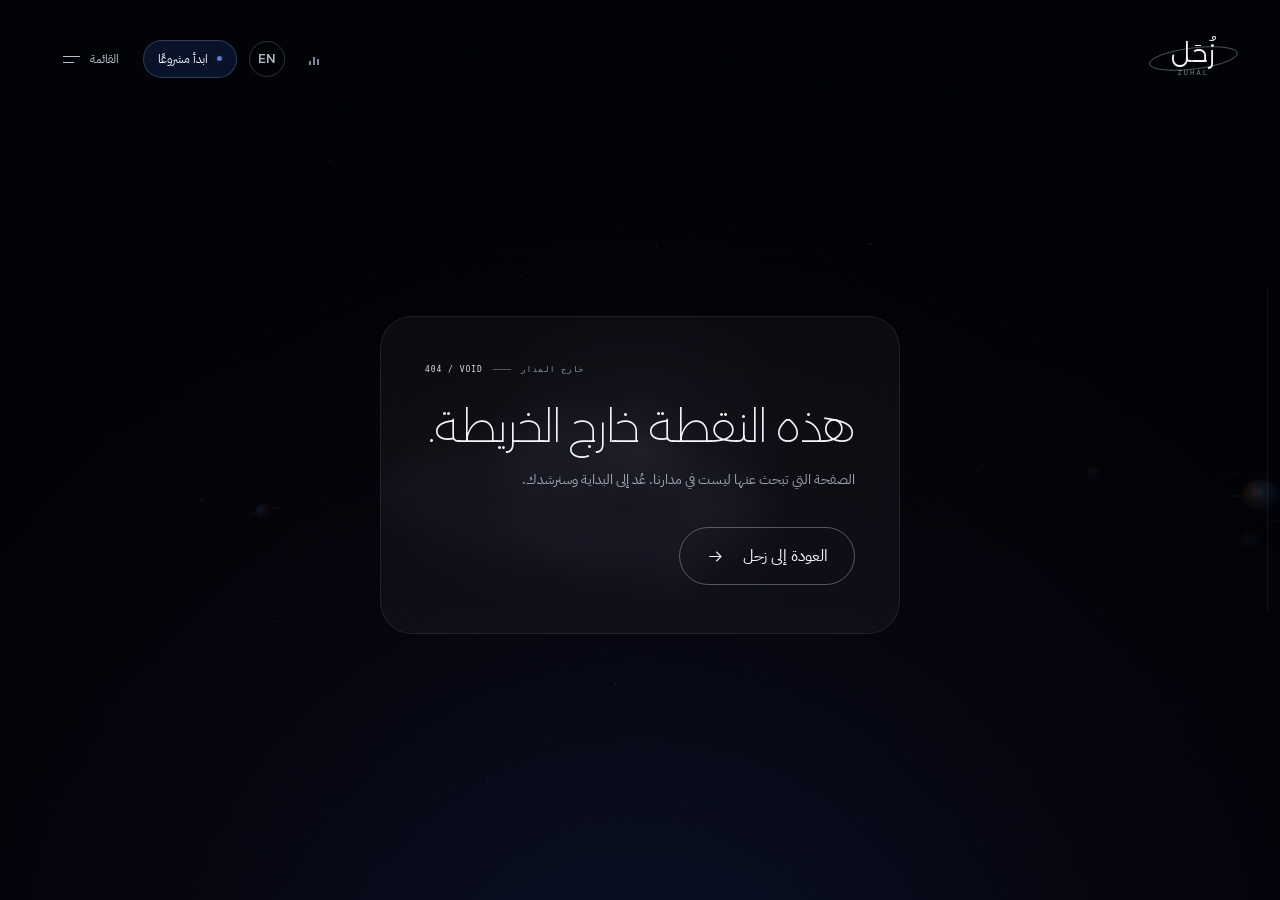
<file: index.html>
<!doctype html>
<html lang="ar" dir="rtl">
  <head>
    <meta charset="UTF-8" />
    <meta name="viewport" content="width=device-width, initial-scale=1.0, viewport-fit=cover" />
    <meta name="theme-color" content="#02040a" />
    <meta name="description" content="زحل تبني وتملك وتطوّر أصولًا رقمية قابلة للتشغيل والنمو والامتلاك." />
    <link rel="icon" type="image/svg+xml" href="/favicon.svg" />
    <title>زحل — من الفكرة إلى أصل رقمي</title>
    <script type="module" crossorigin src="/assets/index-DZsuz9nl.js"></script>
    <link rel="stylesheet" crossorigin href="/assets/index-CmNkWuAw.css">
  </head>
  <body>
    <div id="root"></div>
  </body>
</html>
</file>
<file: assets/index-CmNkWuAw.css>
@font-face{font-family:Alexandria;src:url(/fonts/alexandria-200.woff2) format("woff2");font-weight:200;font-style:normal;font-display:swap;unicode-range:U+0600-06FF,U+0750-077F,U+FB50-FDFF,U+FE70-FEFF}@font-face{font-family:Alexandria;src:url(/fonts/alexandria-300.woff2) format("woff2");font-weight:300;font-style:normal;font-display:swap;unicode-range:U+0600-06FF,U+0750-077F,U+FB50-FDFF,U+FE70-FEFF}@font-face{font-family:Alexandria;src:url(/fonts/alexandria-500.woff2) format("woff2");font-weight:500;font-style:normal;font-display:swap;unicode-range:U+0600-06FF,U+0750-077F,U+FB50-FDFF,U+FE70-FEFF}@font-face{font-family:Alexandria;src:url(/fonts/alexandria-latin-200.woff2) format("woff2");font-weight:200;font-style:normal;font-display:swap;unicode-range:U+0000-00FF}@font-face{font-family:Alexandria;src:url(/fonts/alexandria-latin-300.woff2) format("woff2");font-weight:300;font-style:normal;font-display:swap;unicode-range:U+0000-00FF}@font-face{font-family:Alexandria;src:url(/fonts/alexandria-latin-500.woff2) format("woff2");font-weight:500;font-style:normal;font-display:swap;unicode-range:U+0000-00FF}@font-face{font-family:IBM Plex Sans Arabic;src:url(/fonts/ibm-plex-arabic-300.ttf) format("truetype");font-weight:300;font-display:swap}@font-face{font-family:IBM Plex Sans Arabic;src:url(/fonts/ibm-plex-arabic-400.ttf) format("truetype");font-weight:400;font-display:swap}@font-face{font-family:IBM Plex Sans Arabic;src:url(/fonts/ibm-plex-arabic-500.ttf) format("truetype");font-weight:500;font-display:swap}:root{color-scheme:dark;--ink:#030407;--ink-soft:#080a0f;--silver:#d9dde3;--silver-bright:#f2f4f7;--silver-dim:#6f7887;--blue:#1b2f5e;--blue-bright:#5d7fc9;--line:rgba(217,221,227,.14);--line-soft:rgba(217,221,227,.06);--font-display:"Alexandria","IBM Plex Sans Arabic",Tahoma,sans-serif;--font-body:"IBM Plex Sans Arabic",Tahoma,Arial,sans-serif;--font-mono:ui-monospace,SFMono-Regular,monospace;--page-progress:0;font-family:var(--font-body);font-synthesis:none;text-rendering:optimizeLegibility}*{box-sizing:border-box}html{background:var(--ink);scroll-behavior:auto;scrollbar-color:#39415a #03050a}body{margin:0;min-width:320px;background:var(--ink);color:var(--silver-bright);overflow-x:hidden}body.menu-is-open{overflow:hidden}button,input,select,textarea{font:inherit}button,a{color:inherit}button{border:0;background:none;cursor:pointer}a{text-decoration:none}img{display:block;max-width:100%}::selection{background:var(--blue);color:#fff}::-webkit-scrollbar{width:8px}::-webkit-scrollbar-track{background:#03050a}::-webkit-scrollbar-thumb{background:#2c3550;border-radius:20px}h1,h2,h3{font-family:var(--font-display);font-weight:300;letter-spacing:-.02em}.site{position:relative;isolation:isolate;background:transparent;overflow:clip}main{position:relative;z-index:2;background:transparent}.section-shell{width:min(1440px,calc(100% - 10vw));margin-inline:auto}.site-stage{transition:opacity .28s ease}.site-stage--warp{opacity:0}.site-stage--arrive{animation:stage-arrive .5s ease both}@keyframes stage-arrive{0%{opacity:0}to{opacity:1}}.ambient-space{position:fixed;top:0;right:0;bottom:0;left:0;z-index:0;overflow:hidden;background:var(--ink);pointer-events:none}.space-scene{position:absolute;top:0;right:0;bottom:0;left:0;width:100%;height:100%}.ambient-space__vignette{position:absolute;top:0;right:0;bottom:0;left:0;background:radial-gradient(circle at var(--light-x,50%) var(--light-y,50%),transparent 0 8%,rgba(2,3,7,.14) 26%,rgba(2,3,7,.44) 64%,rgba(2,3,7,.78) 100%),linear-gradient(180deg,#0203070a,#02030747)}.ambient-space__noise{position:absolute;top:0;right:0;bottom:0;left:0;opacity:.055;background-image:url("data:image/svg+xml,%3Csvg viewBox='0 0 180 180' xmlns='http://www.w3.org/2000/svg'%3E%3Cfilter id='n'%3E%3CfeTurbulence type='fractalNoise' baseFrequency='.85' numOctaves='4' stitchTiles='stitch'/%3E%3C/filter%3E%3Crect width='100%25' height='100%25' filter='url(%23n)' opacity='.24'/%3E%3C/svg%3E");mix-blend-mode:soft-light}.light-probe{position:fixed;z-index:8;top:0;right:0;bottom:0;left:0;pointer-events:none;--light-x:50vw;--light-y:50vh;opacity:.8;background:radial-gradient(circle 220px at var(--light-x) var(--light-y),rgba(216,221,230,.085),rgba(84,114,183,.045) 28%,transparent 70%);mix-blend-mode:screen}.brand-mark{position:relative;display:inline-flex;flex-direction:column;align-items:center;line-height:1;padding:4px 10px}.brand-mark__orbit{position:absolute;top:-6px;right:-14px;bottom:-6px;left:-14px;width:calc(100% + 28px);height:calc(100% + 12px);fill:none;stroke:#d9dde380;stroke-width:1;transform:rotate(-7deg);pointer-events:none}.brand-mark b{font-family:var(--font-display);font-size:26px;font-weight:300;letter-spacing:.01em;color:var(--silver-bright)}.brand-mark[data-lang=en] b{letter-spacing:.22em;font-size:21px}.brand-mark small{margin-top:3px;font:7px var(--font-mono);letter-spacing:.34em;color:#79828e}.brand-mark[data-lang=ar] small{letter-spacing:.3em}.lang-toggle{width:36px;height:36px;border-radius:50%;border:1px solid rgba(217,221,227,.22);color:#aeb6c2;display:grid;place-items:center;font:12px var(--font-display);transition:background .25s ease,color .25s ease,border-color .25s ease}.lang-toggle:hover{background:var(--silver-bright);color:var(--ink);border-color:var(--silver-bright)}.site-header{position:fixed;z-index:80;inset:24px 3vw auto;min-height:58px;display:grid;grid-template-columns:1fr auto;align-items:center;transition:transform .5s cubic-bezier(.22,1,.36,1),opacity .4s ease}.site-header.is-tucked{transform:translateY(-130%);opacity:0}.site-header__brand{justify-self:start;padding:12px 16px;background:#03050a6b;border-radius:999px;backdrop-filter:blur(18px);-webkit-backdrop-filter:blur(18px)}.site-header__statement{display:none}.site-header__actions{justify-self:end;display:flex;align-items:center;gap:12px;padding:7px 9px 7px 13px;border-radius:999px;background:#03050a6b;backdrop-filter:blur(18px);-webkit-backdrop-filter:blur(18px)}.sound-button,.menu-toggle{color:#b8c1ce;padding:8px 12px;display:flex;align-items:center;gap:10px;font-size:12px}.sound-button span{display:none}.sound-button>i{display:flex;gap:2px;height:13px;align-items:flex-end;direction:ltr}.sound-button>i b{display:block;width:2px;height:4px;background:#7d8795;transition:height .25s ease,background .25s ease}.sound-button>i b:nth-child(2){height:8px}.sound-button>i b:nth-child(3){height:6px}.sound-button.is-live>i b{background:var(--blue-bright);animation:sound-bars .7s ease-in-out infinite alternate}.sound-button.is-live>i b:nth-child(2){animation-delay:-.25s}.sound-button.is-live>i b:nth-child(3){animation-delay:-.48s}@keyframes sound-bars{to{height:13px}}.start-link{height:38px;display:flex;align-items:center;gap:9px;padding:0 14px;background:#172d6161;border:1px solid rgba(120,141,184,.35);border-radius:50px;font-size:12px;transition:background .25s ease,color .25s ease,border-color .25s ease}.start-link:hover{background:var(--silver);color:var(--ink);border-color:var(--silver)}.start-link i{width:5px;height:5px;background:var(--blue-bright);border-radius:50%;box-shadow:0 0 10px var(--blue)}.menu-toggle>i{position:relative;width:17px;height:10px;display:block}.menu-toggle>i b{position:absolute;left:0;width:100%;height:1px;background:currentColor;transition:transform .3s ease,top .3s ease,width .3s ease}.menu-toggle>i b:first-child{top:2px}.menu-toggle>i b:last-child{top:8px;width:65%}.menu-toggle.is-open>i b:first-child{top:5px;transform:rotate(45deg)}.menu-toggle.is-open>i b:last-child{top:5px;width:100%;transform:rotate(-45deg)}.menu-veil{position:fixed;z-index:64;top:0;right:0;bottom:0;left:0;background:#03040780;backdrop-filter:blur(6px);-webkit-backdrop-filter:blur(6px);opacity:0;visibility:hidden;pointer-events:none;transition:opacity .45s ease,visibility 0s .5s}.menu-veil.is-open{opacity:1;visibility:visible;pointer-events:auto;transition-delay:0s}.menu-panel{position:fixed;z-index:66;top:96px;right:3vw;left:auto;width:min(760px,94vw);border-radius:28px;background:#05070bc7;border:1px solid rgba(217,221,227,.1);backdrop-filter:blur(28px) saturate(1.1);-webkit-backdrop-filter:blur(28px) saturate(1.1);box-shadow:0 40px 120px #00000080;display:grid;grid-template-columns:1.15fr .85fr;overflow:hidden;visibility:hidden;opacity:0;transform:translateY(-14px) scale(.985);transform-origin:top;transition:opacity .4s ease,transform .5s cubic-bezier(.22,1,.36,1),visibility 0s .5s}html[dir=ltr] .menu-panel{right:auto;left:3vw}.menu-panel.is-open{visibility:visible;opacity:1;transform:none;transition-delay:0s}.menu-panel__nav{display:grid;align-content:start;gap:2px;padding:22px}.menu-panel__nav a{display:grid;grid-template-columns:34px 1fr;align-items:baseline;gap:2px 14px;padding:15px 16px;border-radius:16px;color:#8b95a2;opacity:0;transform:translateY(14px);transition:background .25s ease,color .25s ease,opacity .45s ease calc(.06s + var(--i) * .05s),transform .5s cubic-bezier(.22,1,.36,1) calc(.06s + var(--i) * .05s)}.menu-panel.is-open .menu-panel__nav a{opacity:1;transform:none}.menu-panel__nav a small{font:9px var(--font-mono);color:#5f6875}.menu-panel__nav a span{font-family:var(--font-display);font-size:clamp(22px,1.9vw,30px);font-weight:300}.menu-panel__nav a em{grid-column:2;font-style:normal;font-size:11.5px;color:#68727f}.menu-panel__nav a:hover,.menu-panel__nav a.is-active{color:var(--silver-bright);background:#d9dde30d}.menu-panel__side{display:grid;gap:18px;align-content:start;padding:26px 22px;border-inline-start:1px solid rgba(217,221,227,.08);opacity:0;transition:opacity .5s ease .24s}.menu-panel.is-open .menu-panel__side{opacity:1}.menu-panel__orbits{display:grid;gap:2px}.menu-panel__orbits a{display:flex;align-items:center;gap:12px;padding:11px 12px;border-radius:12px;color:#96a0ad;font-size:15px;font-family:var(--font-display);font-weight:300;transition:background .25s ease,color .25s ease}.menu-panel__orbits a:hover{background:#d9dde30d;color:var(--silver-bright)}.menu-panel__orbits i{width:7px;height:7px;border-radius:50%;background:radial-gradient(circle at 35% 30%,#d3dbe8,#42527a 60%,#0a1020);box-shadow:0 0 10px #5d7fc973}.menu-panel__orbits em{margin-inline-start:auto;font:9px var(--font-mono);color:#6f7987}.menu-panel__access{display:grid;gap:10px;padding-top:16px;border-top:1px solid rgba(217,221,227,.08);font-size:13px}.menu-panel__access a{color:#96a0ad;transition:color .25s ease;width:max-content}.menu-panel__access a:hover{color:var(--silver-bright)}.menu-panel__access a:last-child{font:9px var(--font-mono);letter-spacing:.14em;color:#68727f;direction:ltr}.boot-hud{position:fixed;z-index:300;top:0;right:0;bottom:0;left:0;pointer-events:none;display:grid;place-items:end center;padding-bottom:7vh;transition:opacity .7s ease .1s,visibility 0s .9s}.boot-hud.is-exit{opacity:0;visibility:hidden}.boot-hud__brand{position:absolute;top:44%;left:50%;transform:translate(-50%,-50%);text-align:center}.boot-hud__brand span{display:block;font-family:var(--font-display);font-size:clamp(40px,6vw,76px);font-weight:200;letter-spacing:.06em;color:var(--silver-bright);animation:boot-word 1.4s ease both;text-shadow:0 0 60px rgba(93,127,201,.3)}.boot-hud__brand small{display:block;margin-top:12px;font:8px var(--font-mono);letter-spacing:.44em;color:#79828e}.boot-hud__meta{display:flex;align-items:center;gap:18px;font:9px var(--font-mono);letter-spacing:.22em;color:#87919e;direction:ltr}.boot-hud__meta b{font-size:13px;color:var(--silver)}.boot-hud__meta i{width:9vw;height:1px;background:linear-gradient(90deg,transparent,rgba(217,221,227,.4))}.boot-hud__meta i:last-child{background:linear-gradient(90deg,rgba(217,221,227,.4),transparent)}@keyframes boot-word{0%{opacity:0;filter:blur(14px);letter-spacing:.3em}to{opacity:1;filter:blur(0)}}.is-booting .site-header,.is-booting .global-progress{opacity:0;pointer-events:none}.site-header{transition:transform .5s cubic-bezier(.22,1,.36,1),opacity .6s ease}.free-orbit-hud{position:fixed;left:50%;bottom:4vh;transform:translate(-50%);z-index:90;display:flex;gap:10px;align-items:center;font:10px var(--font-mono);letter-spacing:.14em;color:#aab3c0;background:#0304078c;border:1px solid rgba(217,221,227,.16);border-radius:999px;padding:10px 18px;-webkit-backdrop-filter:blur(14px);backdrop-filter:blur(14px)}.free-orbit-hud i{width:6px;height:6px;border-radius:50%;background:var(--blue-bright);box-shadow:0 0 12px var(--blue-bright);animation:footer-pulse 1.6s ease-in-out infinite}.route-warp{position:fixed;z-index:250;top:0;right:0;bottom:0;left:0;pointer-events:none}.route-warp__line{display:none}.route-warp__veil{position:absolute;top:0;right:0;bottom:0;left:0;opacity:0}.route-warp--warp .route-warp__veil{animation:warp-veil .55s ease both}@keyframes warp-veil{0%{opacity:0}45%{opacity:1}to{opacity:0}}.cursor-system{position:fixed;z-index:401;left:0;top:0;pointer-events:none;opacity:0;will-change:transform;transition:opacity .2s}.cursor-system.is-visible{opacity:1}.cursor-system i{position:absolute;width:30px;height:30px;border:1px solid rgba(216,221,230,.42);border-radius:50%;left:-15px;top:-15px;transition:width .22s ease,height .22s ease,left .22s ease,top .22s ease,background .22s ease,border-color .22s ease}.cursor-system b{position:absolute;width:4px;height:4px;border-radius:50%;background:var(--silver);left:-2px;top:-2px;box-shadow:0 0 14px var(--blue-bright)}.cursor-system.is-link i{width:58px;height:58px;left:-29px;top:-29px;background:#5472b71a;border-color:var(--silver)}.global-progress{position:fixed;z-index:60;right:12px;top:32vh;height:36vh;display:flex;align-items:center;gap:10px;pointer-events:none;direction:ltr;opacity:.55}.global-progress>span{position:relative;width:1px;height:100%;background:var(--line)}.global-progress>span:after{content:"";position:absolute;top:0;right:0;bottom:0;left:0;background:linear-gradient(var(--blue-bright),var(--silver));transform-origin:top;transform:scaleY(var(--page-progress));box-shadow:0 0 9px var(--blue)}.global-progress b{display:none}.arrow{width:19px;height:19px;fill:none;stroke:currentColor;stroke-width:1.35;transition:transform .28s ease;direction:ltr}.arrow--back{transform:rotate(180deg)}a:hover .arrow,button:hover .arrow{transform:translate(-5px)}a:hover .arrow--back{transform:rotate(180deg) translate(-5px)}.eyebrow{display:flex;align-items:center;gap:10px;color:#8c949f;font:8px var(--font-mono);letter-spacing:.12em;text-transform:uppercase;direction:ltr}.eyebrow span{color:var(--silver)}.eyebrow i{width:18px;height:1px;background:#d8dde659}.eyebrow+*{margin-top:28px}[data-reveal]{opacity:0;transform:translateY(45px);transition:opacity 1.25s cubic-bezier(.22,1,.36,1),transform 1.25s cubic-bezier(.22,1,.36,1)}[data-reveal].is-inview{opacity:1;transform:none}[data-reveal] h1,[data-reveal] h2{clip-path:inset(-12% -6% 104% -6%);transform:translateY(44px) skewY(1.2deg);opacity:0;filter:blur(9px);transition:clip-path 1.15s cubic-bezier(.22,1,.36,1) .08s,transform 1.2s cubic-bezier(.22,1,.36,1) .08s,opacity .9s ease .08s,filter 1.05s ease .12s}[data-reveal].is-inview h1,[data-reveal].is-inview h2{clip-path:inset(-12% -6% -14% -6%);transform:none;opacity:1;filter:none}[data-reveal] p{opacity:0;transform:translateY(26px);transition:opacity 1s ease .34s,transform 1.1s cubic-bezier(.22,1,.36,1) .34s}[data-reveal].is-inview p{opacity:1;transform:none}.home-film{height:520vh;position:relative;background:transparent}.home-film__sticky{position:sticky;top:0;height:100svh;overflow:hidden;background:transparent;isolation:isolate}.home-film__title{position:absolute;right:7vw;top:20vh;width:min(920px,76vw);transform:translateY(calc(var(--scene-progress,0) * -22vh));opacity:clamp(0,calc(1 - var(--scene-progress,0) * 3.2),1)}.home-film__title h1{font-size:clamp(58px,7.6vw,140px);line-height:1.06;letter-spacing:-.03em;font-weight:200;margin:0}.home-film__title h1 span{display:block}.home-film__title h1 span:nth-child(2){padding-right:7vw}.home-film__title h1 em{font-style:normal;color:var(--silver);text-shadow:0 0 50px rgba(84,114,183,.2)}.home-film__title h1 span{clip-path:inset(-14% -5% 106% -5%);transform:translateY(54px);animation:hero-line 1.35s cubic-bezier(.22,1,.36,1) 2.85s forwards}.home-film__title h1 span:nth-child(2){animation-delay:3.05s}.home-film__title .eyebrow,.home-film .scroll-call,.home-film__scrub{opacity:0;animation:hero-soft .9s ease 3.7s forwards}@keyframes hero-line{to{clip-path:inset(-14% -5% -16% -5%);transform:none}}@keyframes hero-soft{to{opacity:1}}.home-film__chapter{position:absolute;left:7vw;bottom:12vh;width:min(410px,32vw);text-align:left;animation:chapter-in .75s cubic-bezier(.22,1,.36,1) both}.home-film__chapter>span{font:9px var(--font-mono);color:#aeb7c3;letter-spacing:.18em}.home-film__chapter h2{font-size:clamp(40px,4.6vw,80px);font-weight:300;letter-spacing:-.03em;margin:8px 0 5px}.home-film__chapter p{max-width:390px;color:#9aa2ad;font-size:15px;line-height:1.9;margin:0}@keyframes chapter-in{0%{opacity:0;transform:translateY(40px);filter:blur(9px)}to{opacity:1;transform:none;filter:blur(0)}}.home-film__scrub{position:absolute;left:7vw;bottom:7vh;display:flex;align-items:center;gap:25px;direction:ltr;font:9px var(--font-mono);color:#778398}.home-film__scrub>span{display:flex;gap:5px}.home-film__scrub i{width:28px;height:2px;background:#d8dde629;transition:background .4s ease,box-shadow .4s ease}.home-film__scrub i.is-active{background:var(--silver);box-shadow:0 0 12px var(--blue-bright)}.scroll-call{position:absolute;left:3vw;top:50%;display:flex;align-items:center;gap:12px;color:#8a929e;font-size:10px;writing-mode:vertical-rl}.scroll-call i{height:80px;width:1px;background:linear-gradient(transparent,var(--silver));animation:scroll-line 1.5s ease-in-out infinite}@keyframes scroll-line{0%,to{transform:scaleY(.2);transform-origin:top}50%{transform:scaleY(1);transform-origin:bottom}}.home-film__whisper{position:absolute;left:50%;top:27vh;transform:translate(-50%);text-align:center;width:min(760px,86vw);opacity:clamp(0,calc((var(--scene-progress,0) - .4) * 5 - (max(var(--scene-progress,0) - .6,0) * 9)),1);pointer-events:none}.home-film__whisper span{display:block;font-size:clamp(15px,1.25vw,21px);color:#98a2b0;letter-spacing:.02em}.home-film__whisper b{display:block;margin-top:12px;font-family:var(--font-display);font-weight:300;font-size:clamp(22px,2.1vw,36px);letter-spacing:-.02em;color:var(--silver-bright);text-shadow:0 0 34px rgba(84,114,183,.35)}.manifesto{height:260vh;position:relative;background:transparent}.manifesto__sticky{position:sticky;top:0;height:100svh;display:grid;grid-template-rows:auto 1fr auto;justify-items:center;padding:0 8vw 8vh;background:linear-gradient(180deg,#03040759,#030407db 30%,#030407db 70%,#03040766);overflow:hidden}.manifesto__wall{display:grid;align-content:center;gap:1.2vh;text-align:center}.manifesto__wall strong{font-family:var(--font-display);font-weight:200;font-size:clamp(44px,7.6vw,140px);line-height:1.12;letter-spacing:-.01em;color:#d9dde321;transition:color .9s ease,text-shadow .9s ease}.manifesto__wall strong.is-lit{color:var(--silver-bright);text-shadow:0 0 60px rgba(160,175,205,.25)}.manifesto__footnote{justify-self:center;color:#8a93a0;font-size:14px;letter-spacing:.02em;margin:0 0 4vh}.service-slates{height:420vh;position:relative;background:transparent}.service-slates--detailed{height:460vh}.service-slates__sticky{position:sticky;top:0;height:100svh;overflow:hidden;display:grid;grid-template-rows:auto 1fr auto;padding:0 8vw 6vh;background:linear-gradient(180deg,#030407b3,#03040780 45%,#030407d9)}.service-slates .slate{padding:12vh 0 2vh}.service-slates__rail{position:absolute;inset-inline-start:5vw;top:50%;transform:translateY(-50%);display:grid;gap:3vh;z-index:1}.service-slates__rail b{font-family:var(--font-display);font-weight:200;font-size:clamp(40px,5.5vw,92px);line-height:1;color:transparent;-webkit-text-stroke:1px rgba(217,221,227,.16);transition:color .6s ease,-webkit-text-stroke-color .6s ease,text-shadow .6s ease}.service-slates__rail b.is-active{color:var(--silver-bright);-webkit-text-stroke-color:transparent;text-shadow:0 0 44px rgba(160,175,205,.3)}.service-slates__stage{align-self:center;justify-self:center;text-align:center;width:min(860px,80vw);animation:stage-slate .7s cubic-bezier(.22,1,.36,1) both}@keyframes stage-slate{0%{opacity:0;transform:translateY(30px);filter:blur(8px)}to{opacity:1;transform:none;filter:none}}.service-slates__stage small{font:10px var(--font-mono);letter-spacing:.22em;color:#8a94a2}.service-slates__stage h2{font-size:clamp(46px,6.4vw,118px);font-weight:200;line-height:1.06;margin:22px 0 24px}.service-slates__stage p{color:#a2aab5;font-size:16px;line-height:2;max-width:620px;margin:0 auto 30px}.service-slates__phases{display:flex;justify-content:center;gap:26px;margin:0 0 28px;flex-wrap:wrap}.service-slates__phases span{color:#969eaa;font-size:12px}.service-slates__phases i{font-style:normal;color:var(--silver);font:8px var(--font-mono);margin-inline-end:8px}.service-slates__meter{display:flex;align-items:center;gap:22px;direction:ltr;font:10px var(--font-mono);color:#7f8a95}.service-slates__meter i{flex:1;height:1px;background:#d9dde324;transform-origin:left;display:block}.service-deposit{display:flex;align-items:center;justify-content:center;gap:10px;margin:0 0 24px;color:#9aa3b0;font-size:12px}.service-deposit i{width:6px;height:6px;border-radius:50%;background:var(--blue-bright);box-shadow:0 0 10px var(--blue)}.moon-field{height:380vh;position:relative;background:transparent}.moon-field__sticky{position:sticky;top:0;height:100svh;overflow:hidden;background:linear-gradient(180deg,#020307e6,#02030759 40%,#02030759 65%,#020307e6)}.moon-field__intro{position:absolute;right:7vw;top:16vh;width:min(560px,44vw);z-index:3}.moon-field__intro h2{font-size:clamp(50px,5.6vw,98px);font-weight:200;line-height:1.06;margin:28px 0}.moon-field__intro h2 em{font-style:normal;color:#929ba7}.moon-field__intro p{font-size:16px;line-height:1.9;color:#989faa;max-width:470px}.moon-field__overlay{position:absolute;top:0;right:0;bottom:0;left:0;z-index:2;opacity:0;transition:opacity .8s ease;pointer-events:none}.moon-field__overlay.is-live{opacity:1;pointer-events:auto}.moon-tag{position:absolute;transform:translate(-50%,-50%);display:flex;flex-direction:column;align-items:center;gap:6px;text-align:center;transition:opacity .45s ease;will-change:left,top}.moon-tag i{width:9px;height:9px;border:1px solid rgba(216,221,230,.75);border-radius:50%;position:relative;transition:background .3s ease,box-shadow .3s ease}.moon-tag i:before{content:"";position:absolute;top:-7px;right:-7px;bottom:-7px;left:-7px;border:1px solid rgba(216,221,230,.18);border-radius:50%;transition:inset .3s ease,border-color .3s ease}.moon-tag i:after{content:"";position:absolute;left:50%;top:100%;width:1px;height:22px;background:linear-gradient(rgba(216,221,230,.5),transparent)}.moon-tag span{margin-top:26px;font-family:var(--font-display);font-size:clamp(19px,1.6vw,26px);font-weight:300;color:var(--silver-bright)}.moon-tag small{font:9px var(--font-mono);letter-spacing:.16em;color:#8a94a2}.moon-tag:hover i{background:var(--silver);box-shadow:0 0 22px #5472b7cc}.moon-tag:hover i:before{top:-11px;right:-11px;bottom:-11px;left:-11px;border-color:#d8dde680}.moon-field__counter{position:absolute;left:7vw;bottom:7vh;font:9px var(--font-mono);letter-spacing:.16em;color:#7d8692;direction:ltr}.idea-field{height:115vh;min-height:720px;position:relative;z-index:3;overflow:hidden;background:linear-gradient(180deg,#020307f5,#090c14f0);border-radius:54px 54px 0 0}.idea-field canvas{position:absolute;top:0;right:0;bottom:0;left:0;width:100%;height:100%;cursor:crosshair}.idea-field__copy{position:absolute;z-index:2;right:7vw;top:14vh;width:min(660px,54vw);pointer-events:none}.idea-field__copy h2{font-size:clamp(50px,6.4vw,116px);font-weight:200;line-height:1.03;margin:30px 0}.idea-field__copy h2 em{font-style:normal;color:#959eaa}.idea-field__copy p{max-width:470px;color:#929aa5;line-height:1.9}.idea-field__hint{position:absolute;left:6vw;bottom:7vh;font-size:9px;color:#7d8692}.partner-signal{padding:17vh 0;background:#020307f0;overflow:hidden}.partner-signal__track{display:flex;direction:ltr;width:max-content;animation:partner-track 30s linear infinite;padding:24px 0;opacity:.76}.partner-signal__track span{font-family:var(--font-display);font-size:clamp(25px,3vw,50px);font-weight:200;white-space:nowrap;color:#858d98;display:flex;align-items:center}.partner-signal__track i{width:4px;height:4px;background:var(--silver);border-radius:50%;margin:0 34px;box-shadow:0 0 12px var(--blue-bright)}@keyframes partner-track{to{transform:translate(-50%)}}.partner-signal__copy{margin-top:13vh}.partner-signal__copy h2{font-size:clamp(48px,6.4vw,112px);font-weight:200;line-height:1.1;margin:35px 0 0;max-width:1200px}.page-hero{height:125svh;min-height:760px;position:relative;display:flex;align-items:center;padding:150px 8vw 10vh;overflow:hidden;background:linear-gradient(180deg,#020307c7,#02030740 55%,#020307eb);isolation:isolate}.page-hero__grid{display:none}.page-hero__content{width:min(1150px,83vw);position:relative;z-index:2}.page-hero__content h1{font-size:clamp(60px,8.4vw,152px);font-weight:200;line-height:1.04;margin:0}.page-hero__content h1 em{font-style:normal;display:block;color:#929ba7;padding-right:6vw}.page-hero__content>p{width:min(620px,54vw);color:#9aa2ad;line-height:2;font-size:16px;margin:60px 0 0}.page-hero__telemetry{position:absolute;left:4vw;bottom:8vh;display:flex;align-items:center;gap:13px;direction:ltr;font:8px var(--font-mono);color:#6f7b8c;letter-spacing:.14em}.page-hero__telemetry i{width:70px;height:1px;background:linear-gradient(90deg,var(--blue),transparent)}.page-hero__flare{position:absolute;left:-18vw;bottom:-30vw;width:62vw;aspect-ratio:1;border-radius:50%;background:radial-gradient(circle,rgba(49,111,255,.28),rgba(52,26,102,.13) 35%,transparent 68%);filter:blur(55px);opacity:.3;animation:flare-breathe 6s ease-in-out infinite alternate}@keyframes flare-breathe{to{transform:scale(1.15);opacity:.5}}.project-preview{padding:23vh 0 20vh;position:relative;background:#020307f0}.section-heading{display:grid;grid-template-columns:1fr auto;align-items:end;gap:40px;margin-bottom:10vh}.section-heading .eyebrow{grid-column:1/-1}.section-heading h2{max-width:1000px;font-size:clamp(50px,6.3vw,104px);font-weight:200;line-height:1.06;margin:0}.section-heading h2 em{font-style:normal;color:#8d99aa}.section-heading .text-link{align-self:end;margin-bottom:10px}.project-preview__grid,.project-gallery__grid{display:grid;grid-template-columns:repeat(2,minmax(0,1fr));gap:14vh 2.4vw;align-items:start}.project-card{display:block;color:inherit}.project-card article{--mx:0px;--my:0px}.project-card__media{position:relative;aspect-ratio:16/10;overflow:hidden;border-radius:28px;background:#070910}.project-card__media .live-scene{position:absolute;top:0;right:0;bottom:0;left:0;transform:translate3d(var(--mx),var(--my),0) scale(1.06);transition:filter .5s ease;will-change:transform;filter:brightness(.92)}.project-card:hover .project-card__media .live-scene{filter:brightness(1.1)}.project-card__media>i{position:absolute;right:20px;bottom:18px;width:42px;height:42px;border:1px solid rgba(210,222,237,.45);border-radius:50%;display:grid;place-items:center;font-style:normal;z-index:2;transition:background .3s ease,transform .3s ease,border-color .3s ease}.project-card:hover .project-card__media>i{background:var(--blue);border-color:var(--blue);transform:rotate(45deg)}.project-card__meta{display:flex;justify-content:space-between;direction:ltr;margin-top:14px;color:#717c8d;font:8px var(--font-mono);letter-spacing:.13em}.project-card__meta small{font:inherit}.project-card__title{display:grid;grid-template-columns:150px 1fr;gap:3vw;margin-top:24px}.project-card__title h3{font-size:clamp(38px,4vw,68px);line-height:1.05;font-weight:300;margin:0}.project-card__title p{color:#8f98a4;font-size:14px;line-height:1.8;margin:0;max-width:470px}.project-card--featured{grid-row:span 2}.project-card--featured .project-card__media{aspect-ratio:4/5}.project-card:nth-child(2n){margin-top:15vh}.project-gallery{background:#020307f0}.project-gallery__headline{margin-bottom:8vh}.project-gallery__headline span{font:9px var(--font-mono);letter-spacing:.18em;color:#8a94a2}.project-gallery__headline h2{font-size:clamp(56px,9vw,150px);font-weight:200;margin:12px 0 8px}.project-gallery__headline p{color:#98a1ad;margin:0}.client-work{background:#05070df5;padding:18vh 0;display:grid;gap:30px}.client-work h2{font-size:clamp(40px,5vw,86px);font-weight:200;line-height:1.1;margin:0 0 20px}.client-work h2 em{font-style:normal;color:#8d99aa}.client-work p{color:#98a1ad;max-width:560px}.client-work>span{font:10px var(--font-mono);letter-spacing:.2em;color:#7c8695;border:1px solid var(--line-soft);border-radius:999px;padding:12px 22px;width:max-content}.project-story{height:420vh;position:relative;background:var(--ink)}.project-story__sticky{position:sticky;top:0;height:100svh;overflow:hidden;background:var(--ink)}.project-story__back{position:absolute;top:110px;right:4vw;z-index:5;display:inline-flex;gap:12px;align-items:center;font-size:13px;color:#a7b1bf}.project-story__counter{position:absolute;top:112px;left:4vw;z-index:5;display:flex;gap:16px;font:10px var(--font-mono);color:#7d8692;direction:ltr}.project-story__timeline{position:absolute;bottom:6vh;left:8vw;right:8vw;display:flex;gap:26px;align-items:center;font:8px var(--font-mono);letter-spacing:.18em;color:#6f7987;direction:ltr;opacity:.7}.project-story__timeline i{flex:1;height:1px;background:#d8dde659;transform-origin:left;display:block}.about-film{height:480vh;background:transparent;position:relative}.about-film__sticky{position:sticky;top:0;height:100svh;overflow:hidden;background:transparent}.about-film__title{position:absolute;right:7vw;top:19vh}.about-film__title h1{font-size:clamp(60px,7.8vw,136px);font-weight:200;line-height:1.06;margin:0}.about-film__title h1 em{font-style:normal;color:#a3abb6}.about-film__chapter{position:absolute;left:7vw;bottom:13vh;width:min(430px,34vw);text-align:left;animation:chapter-in .75s cubic-bezier(.22,1,.36,1) both}.about-film__chapter>span{font:9px var(--font-mono);color:var(--silver);letter-spacing:.18em}.about-film__chapter h2{font-size:clamp(38px,4.4vw,76px);font-weight:300;margin:8px 0 6px}.about-film__chapter p{color:#9aa2ad;font-size:15px;line-height:1.9;margin:0}.about-film__scale{position:absolute;left:7vw;bottom:7vh;display:flex;align-items:center;gap:25px;direction:ltr;font:9px var(--font-mono);color:#778398}.about-film__scale>span{display:flex;gap:5px}.about-film__scale i{width:28px;height:2px;background:#d8dde629;transition:background .4s ease}.about-film__scale i.is-active{background:var(--silver);box-shadow:0 0 10px var(--blue-bright)}.about-manifest{padding:25vh 8vw;width:100%;background:#020307f0}.about-manifest h2{font-size:clamp(50px,6.4vw,116px);font-weight:200;line-height:1.08;margin:0}.about-manifest h2 em{font-style:normal;color:#9199a5}.about-manifest p{color:#9aa2ad;max-width:560px;font-size:17px;line-height:2;margin:48px 0 0}.about-worlds{height:340vh;position:relative;background:transparent}.about-worlds__sticky{position:sticky;top:0;height:100svh;overflow:hidden;background:#0304078c}.about-worlds__scene{position:absolute;top:0;right:0;bottom:0;left:0;animation:world-fade 1.2s ease both}.about-worlds__scene:after{content:"";position:absolute;top:0;right:0;bottom:0;left:0;background:linear-gradient(180deg,rgba(3,4,7,.62),transparent 30% 62%,rgba(3,4,7,.8))}@keyframes world-fade{0%{opacity:0}to{opacity:1}}.about-worlds__moment{position:absolute;right:8vw;bottom:16vh;width:min(640px,80vw);z-index:2;animation:moment-in .9s cubic-bezier(.22,1,.36,1) both}html[dir=ltr] .about-worlds__moment{right:auto;left:8vw}.about-worlds__moment small{font:9px var(--font-mono);letter-spacing:.24em;color:#8a94a2}.about-worlds__moment strong{display:block;font-family:var(--font-display);font-size:clamp(38px,4.6vw,84px);font-weight:200;letter-spacing:-.01em;margin:18px 0 14px;color:var(--silver-bright)}.about-worlds__moment span{font-size:15px;line-height:1.95;color:#a6afbc;max-width:460px;display:block}@keyframes moment-in{0%{opacity:0;transform:translateY(34px);filter:blur(8px)}to{opacity:1;transform:none;filter:none}}.about-worlds__meta{position:absolute;left:7vw;bottom:6vh;right:7vw;display:flex;align-items:center;gap:22px;direction:ltr;font:10px var(--font-mono);color:#7f8a95;z-index:2}.about-worlds__meta i{flex:1;height:1px;background:#d9dde324;transform-origin:left;display:block}.capability-panorama{width:100%;padding:0 7vw 23vh;display:grid;grid-template-columns:repeat(3,1fr);gap:2vw;background:#020307f0}.capability-panorama article{min-height:560px;border-radius:30px;background:linear-gradient(145deg,#d8dde60e,#172d6109);padding:34px;display:flex;flex-direction:column;transition:background .4s ease,transform .4s ease}.capability-panorama article:hover{background:linear-gradient(145deg,#d8dde617,#24143f21);transform:translateY(-8px)}.capability-panorama article>span{font:10px var(--font-mono);color:#919aa6}.capability-panorama article>small{margin-top:12vh;color:#8a94a2;font-size:11px}.capability-panorama h3{font-size:clamp(24px,2vw,34px);font-weight:300;margin:12px 0 16px}.capability-panorama p{color:#98a1ad;font-size:14px;line-height:1.9;margin:0 0 auto}.capability-panorama article>div{display:grid;gap:8px;margin-top:26px}.capability-panorama article>div i{font-style:normal;font-size:12px;color:#a3acb9;border-top:1px solid var(--line-soft);padding-top:8px}.principles{background:#05070df5;padding:20vh 0}.principles>div{display:grid;grid-template-columns:repeat(4,1fr);gap:2vw;margin-top:8vh}.principles article{border-radius:24px;background:#d8dde609;min-height:340px;padding:28px;display:flex;flex-direction:column}.principles article span{font:10px var(--font-mono);color:#8e97a4}.principles article h3{font-size:clamp(26px,2.2vw,38px);font-weight:300;margin:auto 0 10px}.principles article p{color:#98a1ad;margin:0}.contact-scene{position:relative;z-index:2;min-height:120vh;padding:20vh 7vw;display:grid;grid-template-columns:.8fr 1fr;gap:8vw;align-items:center;background:radial-gradient(circle at 18% 50%,rgba(36,20,63,.28),transparent 38%),linear-gradient(135deg,#05070d,#080b13);overflow:hidden}.contact-scene__beam{display:none}.contact-scene__intro,.contact-form,.contact-success{position:relative;z-index:2}.contact-scene__intro h2{font-size:clamp(50px,5.8vw,100px);font-weight:200;line-height:1.08;margin:32px 0}.contact-scene__intro h2 em{font-style:normal;color:#a1a9b4}.contact-scene__intro>p{color:#a4aebb;line-height:2;font-size:16px;max-width:510px}.contact-scene__intro>div{margin-top:14vh;display:flex;gap:28px;direction:ltr;font:9px var(--font-mono);color:#768295;letter-spacing:.12em}.contact-form{border-radius:30px;background:#d8dde60b;padding:42px;-webkit-backdrop-filter:blur(18px);backdrop-filter:blur(18px)}.contact-form__row{display:grid;grid-template-columns:1fr 1fr;gap:24px}.contact-form label{display:block;margin-bottom:28px}.contact-form label>span{display:block;color:#8591a2;font-size:10px;margin-bottom:10px}.contact-form input,.contact-form select,.contact-form textarea{width:100%;border:0;border-bottom:1px solid rgba(216,221,230,.16);background:transparent;color:var(--silver-bright);border-radius:0;padding:12px 0;outline:none;transition:border-color .25s ease,box-shadow .25s ease}.contact-form input:focus,.contact-form select:focus,.contact-form textarea:focus{border-color:var(--blue-bright);box-shadow:0 5px 12px -10px var(--blue)}.contact-form select{-webkit-appearance:none;-moz-appearance:none;appearance:none;background-image:linear-gradient(45deg,transparent 50%,#8290a3 50%),linear-gradient(135deg,#8290a3 50%,transparent 50%);background-position:13px calc(50% - 2px),8px calc(50% - 2px);background-size:5px 5px;background-repeat:no-repeat}.zselect{position:relative}.zselect__trigger{width:100%;display:flex;align-items:center;justify-content:space-between;gap:12px;border:0;border-bottom:1px solid rgba(216,221,230,.16);background:transparent;color:var(--silver-bright);padding:12px 0;cursor:pointer;text-align:start;font:inherit;transition:border-color .25s ease,box-shadow .25s ease}.zselect.is-open .zselect__trigger,.zselect__trigger:focus-visible{border-color:var(--blue-bright);box-shadow:0 5px 12px -10px var(--blue);outline:none}.zselect__ph{color:#7d8795}.zselect__trigger i{width:7px;height:7px;border-inline-end:1px solid #8290a3;border-bottom:1px solid #8290a3;transform:rotate(45deg);transition:transform .3s ease;flex:none;margin-bottom:3px}.zselect.is-open .zselect__trigger i{transform:rotate(225deg);margin-bottom:-3px}.zselect__list{position:absolute;z-index:40;inset-inline:0;top:calc(100% + 8px);margin:0;padding:8px;list-style:none;background:#06080de6;border:1px solid rgba(217,221,227,.12);border-radius:16px;backdrop-filter:blur(24px) saturate(1.1);-webkit-backdrop-filter:blur(24px) saturate(1.1);box-shadow:0 30px 80px #0000008c;opacity:0;visibility:hidden;transform:translateY(-8px);transform-origin:top;transition:opacity .25s ease,transform .35s cubic-bezier(.22,1,.36,1),visibility 0s .35s;max-height:264px;overflow-y:auto;overscroll-behavior:contain}.zselect.is-open .zselect__list{opacity:1;visibility:visible;transform:none;transition-delay:0s}.zselect__list button{width:100%;text-align:start;padding:11px 13px;border-radius:11px;color:#96a0ad;font-size:14.5px;font:inherit;display:flex;justify-content:space-between;align-items:center;gap:10px;cursor:pointer;background:transparent;border:0;transition:background .2s ease,color .2s ease}.zselect__list button:hover{background:#d9dde30f;color:var(--silver-bright)}.zselect__list button.is-sel{color:var(--silver-bright)}.zselect__list button.is-sel:after{content:"";width:5px;height:5px;border-radius:50%;background:var(--blue-bright);box-shadow:0 0 10px var(--blue-bright);flex:none}.zselect__real{position:absolute;opacity:0;width:1px;height:1px;pointer-events:none;inset-inline-start:20%;bottom:0;border:0;padding:0;background:transparent}.contact-form textarea{min-height:110px;resize:vertical}.contact-form__submit{display:flex;justify-content:space-between;align-items:center;gap:25px;margin-top:12px}.contact-form__submit small{font-size:9px;color:#6d798b;max-width:280px}.contact-form__submit button{min-width:170px;height:54px;padding:0 20px;border-radius:999px;background:var(--silver);color:#050810;display:flex;align-items:center;justify-content:center;gap:18px;transition:background .25s ease,color .25s ease}.contact-form__submit button:hover{background:var(--blue);color:#fff}.contact-form__submit button:disabled{opacity:.55}.form-error{color:#ff8090;font-size:12px}.contact-success{min-height:480px;border-radius:30px;background:#d8dde60d;display:grid;place-content:center;text-align:center;padding:40px}.contact-success i{width:70px;height:70px;border-radius:50%;border:1px solid var(--blue-bright);display:grid;place-items:center;margin:auto;color:var(--blue-bright);font-style:normal;font-size:25px;box-shadow:0 0 30px #316fff2e}.contact-success h3{font-size:38px;font-weight:300;margin:30px 0 10px}.contact-success p{color:#96a1b0}.contact-success button{color:var(--silver);border-bottom:1px solid var(--silver-dim);margin:auto}.closing-film{min-height:115vh;position:relative;z-index:2;display:flex;flex-direction:column;justify-content:center;align-items:center;text-align:center;overflow:hidden;padding:15vh 5vw;background:linear-gradient(180deg,rgba(2,3,7,.95),rgba(2,3,7,.35) 55%,transparent)}.closing-film h2{font-size:clamp(58px,9vw,168px);line-height:1.08;font-weight:200;margin:45px 0;text-shadow:0 0 60px rgba(84,114,183,.25)}.closing-film__link{display:inline-flex;align-items:center;gap:18px;border:1px solid rgba(216,221,230,.35);border-radius:999px;padding:16px 26px;transition:background .25s ease,color .25s ease,border-color .25s ease}.closing-film__link:hover{background:var(--silver-bright);color:#061027;border-color:var(--silver-bright)}.next-gate{height:190vh;background:transparent;position:relative}.next-gate__sticky{position:sticky;top:0;height:100svh;display:flex;flex-direction:column;justify-content:flex-end;align-items:center;padding-bottom:12vh;overflow:hidden}.next-gate__horizon{position:absolute;left:-10%;right:-10%;bottom:0;height:32vh;pointer-events:none;background:radial-gradient(58% 100% at 50% 100%,rgba(84,114,183,calc(.12 + var(--gate-progress,0) * .3)),rgba(36,20,63,.12) 45%,transparent 75%)}.next-gate__horizon:before{content:"";position:absolute;left:12%;right:12%;bottom:calc(6vh + var(--gate-progress,0) * 4vh);height:1px;background:linear-gradient(90deg,transparent,rgba(216,221,230,calc(.25 + var(--gate-progress,0) * .55)),transparent);box-shadow:0 0 calc(12px + var(--gate-progress,0) * 26px) #8caaeb8c}.next-gate__meta{position:absolute;top:12vh;display:flex;gap:20px;font:10px var(--font-mono);letter-spacing:.18em;color:#7d8794;direction:ltr}.next-gate__meta b{color:var(--silver)}.next-gate__link{position:relative;z-index:3;display:grid;justify-items:center;gap:14px;text-align:center}.next-gate__link small{font-size:11px;color:#8a94a1;letter-spacing:.06em}.next-gate__link strong{font-family:var(--font-display);font-size:clamp(52px,7vw,116px);font-weight:200;color:#79828e;transition:color .5s ease,text-shadow .5s ease}.next-gate.is-ready .next-gate__link strong{color:var(--silver-bright);text-shadow:0 0 44px rgba(84,114,183,.4)}.next-gate__link .arrow{color:var(--silver)}.site-footer{position:relative;z-index:2;overflow:hidden;background:linear-gradient(180deg,#04060cf5,#020307fc);padding:14vh 7vw 4vh;display:grid;grid-template-columns:1.3fr .6fr .6fr .8fr;gap:4vw;border-top:1px solid var(--line-soft)}.site-footer__horizon{position:absolute;left:-10%;right:-10%;top:-1px;height:1px;background:linear-gradient(90deg,transparent,rgba(216,221,230,.5),transparent);box-shadow:0 0 30px #7896dc59}.site-footer__brand p{font-family:var(--font-display);font-weight:200;font-size:clamp(24px,2.3vw,40px);line-height:1.5;color:var(--silver);margin:28px 0 0}.site-footer__cta{display:inline-flex;align-items:center;gap:14px;margin-top:40px;font-size:13px;color:var(--silver-bright);border:1px solid rgba(216,221,230,.28);border-radius:999px;padding:13px 22px;transition:background .25s ease,color .25s ease,border-color .25s ease}.site-footer__cta:hover{background:var(--silver-bright);color:var(--ink);border-color:var(--silver-bright)}.site-footer__nav,.site-footer__contact{display:grid;gap:14px;align-content:start;padding-top:14px}.site-footer__nav small,.site-footer__contact small{color:#6d7683;font:9px var(--font-mono);letter-spacing:.2em}.site-footer__nav a{color:#9aa3b0;font-size:15px;width:max-content;transition:color .25s ease}.site-footer__nav a:hover{color:var(--silver-bright)}.site-footer__contact a{color:#b9c2cf;font-size:14px;direction:ltr;text-align:end}.site-footer__contact span{color:#79828f;font-size:13px}.site-footer__bottom{grid-column:1/-1;display:flex;justify-content:space-between;align-items:center;gap:20px;border-top:1px solid var(--line-soft);padding-top:22px;margin-top:8vh;font:9px var(--font-mono);letter-spacing:.14em;color:#69727f;direction:ltr}.site-footer__pulse{display:flex;align-items:center;gap:9px}.site-footer__pulse i{width:5px;height:5px;border-radius:50%;background:var(--blue-bright);box-shadow:0 0 10px var(--blue-bright);animation:footer-pulse 2.4s ease-in-out infinite}@keyframes footer-pulse{0%,to{opacity:.5}50%{opacity:1}}.service-proof{padding:24vh 0;background:#020307f2}.service-proof>h2{font-size:clamp(46px,5.8vw,102px);font-weight:200;line-height:1.08;margin:38px 0 12vh}.service-proof>h2 em{font-style:normal;color:#8d99aa}.service-proof>div{display:grid;grid-template-columns:1fr 1fr;gap:3vw}.service-proof article{padding:26px 0;min-height:190px}.service-proof article span{font:9px var(--font-mono);color:#919aa6}.service-proof article h3{font-size:clamp(25px,2.6vw,44px);font-weight:300;margin:38px 0 0}.service-proof article i{display:none}.live-scene{width:100%;height:100%;object-fit:cover;display:block}.account-page{min-height:100svh;display:grid}.account-scene{position:relative;min-height:100svh;display:grid;place-items:center;padding:140px 6vw 10vh;background:radial-gradient(circle at 50% 118%,rgba(23,45,97,.4),rgba(36,20,63,.14) 42%,transparent 70%),linear-gradient(180deg,#020307e0,#0203078c)}.account-scene__panel{width:min(520px,94vw);padding:48px 44px;border-radius:32px;background:#d8dde60b;backdrop-filter:blur(20px);-webkit-backdrop-filter:blur(20px);border:1px solid rgba(216,221,230,.09);animation:account-in .8s cubic-bezier(.22,1,.36,1) both}@keyframes account-in{0%{opacity:0;transform:translateY(34px);filter:blur(10px)}to{opacity:1;transform:none;filter:none}}.account-scene__panel h1{font-size:clamp(34px,3.4vw,52px);font-weight:200;margin:26px 0 14px}.account-scene__panel>p{color:#9aa3b0;font-size:14px;line-height:1.9;margin:0 0 34px}.account-form{display:grid;gap:24px}.account-form label{display:grid;gap:10px}.account-form label span{font-size:10px;color:#8591a2}.account-form input{border:0;border-bottom:1px solid rgba(216,221,230,.16);background:transparent;color:var(--silver-bright);border-radius:0;padding:12px 0;outline:none;transition:border-color .25s ease,box-shadow .25s ease}.account-form input:focus{border-color:var(--blue-bright);box-shadow:0 5px 12px -10px var(--blue)}.account-form button{margin-top:10px;height:54px;border-radius:999px;background:var(--silver);color:#050810;display:flex;align-items:center;justify-content:center;gap:16px;transition:background .25s ease,color .25s ease}.account-form button:hover{background:var(--blue);color:#fff}.account-form__soon{display:flex;gap:12px;align-items:flex-start;font-size:12px;line-height:1.8;color:#a8b1be;background:#5472b714;border:1px solid rgba(84,114,183,.22);border-radius:16px;padding:14px 16px}.account-form__soon i{margin-top:6px;width:6px;height:6px;flex:none;border-radius:50%;background:var(--blue-bright);box-shadow:0 0 10px var(--blue-bright)}.account-scene__alt{display:grid;gap:10px;margin-top:30px;font-size:12px;color:#828c99}.account-scene__alt a{color:var(--silver);border-bottom:1px solid rgba(216,221,230,.3);padding-bottom:2px}.account-scene__meta{position:absolute;bottom:5vh;left:7vw;right:7vw;display:flex;align-items:center;gap:18px;font:8px var(--font-mono);letter-spacing:.22em;color:#5f6875;direction:ltr}.account-scene__meta i{flex:1;height:1px;background:var(--line-soft)}.qa-mode [data-reveal],.qa-mode .home-film__chapter,.qa-mode .about-film__chapter{transition:none!important;animation-duration:.01s!important}.qa-mode [data-reveal]{opacity:1!important;transform:none!important}.qa-mode [data-reveal] h1,.qa-mode [data-reveal] h2,.qa-mode [data-reveal] p{transition:none!important;clip-path:none!important;opacity:1!important;transform:none!important;filter:none!important}.qa-mode .about-worlds__scene,.qa-mode .about-worlds__moment{animation:none!important}.qa-mode .home-film__title h1 span,.qa-mode .home-film__title .eyebrow,.qa-mode .home-film .scroll-call,.qa-mode .home-film__scrub{animation:none!important;clip-path:none!important;transform:none!important;opacity:1!important}.qa-mode .moon-field__overlay{transition:none!important}@media (max-width:900px){.section-shell{width:calc(100% - 40px)}.site-header{inset:15px 16px auto}.site-header__brand{padding:11px 13px}.brand-mark b{font-size:20px}.site-header__actions{gap:2px}.start-link,.menu-toggle span{display:none}.home-film{height:450vh}.home-film__title{right:22px;left:22px;top:16vh;width:auto}.home-film__title h1{font-size:12.5vw}.home-film__title h1 span:nth-child(2){padding-right:4vw}.home-film__chapter{right:22px;left:22px;bottom:14vh;width:auto}.home-film__chapter h2{font-size:11.5vw}.home-film__chapter p{font-size:13px;max-width:310px}.home-film__scrub{left:22px;bottom:7vh}.scroll-call{display:none}.home-film__whisper{top:22vh}.home-film__whisper b{font-size:6.4vw}.home-film__whisper span{font-size:3.6vw}.manifesto{min-height:105vh;padding:18vh 22px}.moon-field{height:330vh}.moon-field__intro{right:22px;left:22px;top:13vh;width:auto}.moon-field__intro h2{font-size:11.5vw}.moon-field__intro p{font-size:13px;max-width:330px}.moon-tag span{font-size:17px;margin-top:20px}.moon-tag small{display:none}.moon-field__counter{left:22px;bottom:4vh}.idea-field{height:105svh;min-height:640px;border-radius:30px 30px 0 0}.idea-field__copy{right:22px;left:22px;top:12vh;width:auto}.idea-field__copy h2{font-size:12.5vw}.idea-field__copy p{font-size:13px;max-width:300px}.idea-field__hint{left:22px}.page-hero{min-height:680px;padding:120px 22px 8vh}.page-hero__content{width:100%}.page-hero__content h1{font-size:14.5vw}.page-hero__content>p{width:auto;font-size:14px;margin-top:40px}.project-preview__grid,.project-gallery__grid{grid-template-columns:1fr;gap:8vh}.project-card:nth-child(2n){margin-top:0}.project-gallery__headline h2{font-size:18vw}.project-card__media{border-radius:20px}.project-card__title{grid-template-columns:1fr}.project-card__title h3{font-size:12.5vw}.about-film{height:430vh}.about-film__title{right:22px;left:22px;top:16vh}.about-film__title h1{font-size:14vw}.about-film__chapter{right:22px;left:22px;bottom:15vh}.about-film__chapter h2{font-size:11.5vw}.about-film__chapter p{font-size:13px}.about-film__scale{left:22px}.about-manifest{padding:18vh 22px}.about-manifest h2{font-size:12.5vw}.about-manifest p{font-size:15px;margin-top:45px}.about-worlds{height:300vh}.about-worlds__moment{right:22px;left:22px;bottom:15vh;width:auto}.about-worlds__moment strong{font-size:9vw}.about-worlds__meta{left:22px;right:22px}.capability-panorama{grid-template-columns:1fr;padding:0 22px 18vh}.capability-panorama article{min-height:460px;border-radius:22px}.principles>div{grid-template-columns:1fr 1fr}.principles article{min-height:280px}.contact-scene{display:block;padding:16vh 22px}.contact-scene__intro h2{font-size:12.5vw}.contact-scene__intro>div{margin:8vh 0}.contact-form{padding:25px;border-radius:22px}.contact-form__row{grid-template-columns:1fr}.contact-form__submit{display:block}.contact-form__submit button{margin-top:25px;width:100%}.service-proof>div{grid-template-columns:1fr}.service-proof article{min-height:145px}.closing-film h2{font-size:16vw}.site-footer{grid-template-columns:1fr 1fr;gap:6vh 6vw;padding-inline:22px}.site-footer__brand{grid-column:1/-1}.site-footer__bottom{flex-wrap:wrap}.account-scene__panel{padding:34px 24px}.next-gate__link strong{font-size:15vw}.light-probe{background:radial-gradient(circle 140px at var(--light-x) var(--light-y),rgba(216,221,230,.12),rgba(84,114,183,.05) 32%,transparent 72%)}}@media (prefers-reduced-motion:reduce){.light-probe{display:none}[data-reveal],[data-reveal] h1,[data-reveal] h2,[data-reveal] p{transition:none;clip-path:none;transform:none;opacity:1;filter:none}.home-film__title h1 span{animation:none;clip-path:none;transform:none}.home-film__title .eyebrow,.home-film .scroll-call,.home-film__scrub{animation:none;opacity:1}.partner-signal__track{animation:none}.site-stage,.site-stage--warp{transition:none;transform:none;opacity:1;filter:none}}html[dir=ltr] .home-film__title{right:auto;left:7vw}html[dir=ltr] .home-film__title h1 span:nth-child(2){padding-right:0;padding-left:7vw}html[dir=ltr] .home-film__chapter,html[dir=ltr] .about-film__chapter{left:auto;right:7vw;text-align:right}html[dir=ltr] .moon-field__intro,html[dir=ltr] .idea-field__copy,html[dir=ltr] .about-film__title{right:auto;left:7vw}html[dir=ltr] .page-hero__content h1 em{padding-right:0;padding-left:6vw}@media (max-width:900px){html[dir=ltr] .home-film__title,html[dir=ltr] .home-film__chapter,html[dir=ltr] .about-film__chapter{left:22px;right:22px}}@media (max-width:900px){.menu-panel,html[dir=ltr] .menu-panel{top:72px;right:12px;left:12px;width:auto;grid-template-columns:1fr;max-height:calc(100dvh - 90px);overflow-y:auto;-webkit-overflow-scrolling:touch;border-radius:22px;overscroll-behavior:contain}.menu-panel__nav{padding:12px;gap:0}.menu-panel__nav a{padding:11px 12px;grid-template-columns:26px 1fr;border-radius:13px}.menu-panel__nav a span{font-size:20px}.menu-panel__nav a em{font-size:11px;color:#5f6875}.menu-panel__nav a small{font-size:8px}.menu-panel__side{border-inline-start:0;border-top:1px solid rgba(217,221,227,.08);padding:14px 14px calc(18px + env(safe-area-inset-bottom));gap:12px}.menu-panel__orbits a{padding:9px 10px;font-size:14px}}@keyframes prologue-node{0%{opacity:0;transform:translate(-18px)}to{opacity:1;transform:none}}.contact-scene{background:transparent!important}.contact-scene__signal{position:absolute;left:50%;bottom:0;width:1px;height:0;background:linear-gradient(transparent,var(--silver-bright));box-shadow:0 0 22px #96b4f0cc;z-index:4;pointer-events:none}.contact-scene.is-signal .contact-scene__signal{animation:signal-launch 1.6s cubic-bezier(.55,0,.2,1) both}@keyframes signal-launch{0%{height:0;bottom:10%;opacity:0}25%{opacity:1}to{height:130%;bottom:110%;opacity:0}}html[data-warp=ruya] .route-warp__veil{background:linear-gradient(115deg,transparent 30%,rgba(150,175,225,.2) 48%,rgba(217,221,227,.28) 50%,rgba(150,175,225,.2) 52%,transparent 70%)}html[data-warp=wasla] .route-warp__veil{background:radial-gradient(circle at 50% 50%,rgba(217,221,227,.3),rgba(93,127,201,.14) 30%,transparent 65%)}html[data-warp=ratm] .route-warp__veil{background:repeating-radial-gradient(circle at 50% 50%,rgba(217,221,227,.16) 0 2px,transparent 2px 90px)}html[data-warp=lami] .route-warp__veil{background:radial-gradient(circle at 50% 78%,rgba(214,192,158,.3),rgba(214,192,158,.08) 40%,transparent 70%)}.slate{display:grid;justify-items:center;gap:14px;padding:16vh 0 8vh;text-align:center}.slate b{font-family:var(--font-display);font-weight:200;font-size:clamp(90px,14vw,240px);line-height:.8;color:transparent;-webkit-text-stroke:1px rgba(217,221,227,.22)}.slate__line{display:flex;align-items:center;gap:20px;font:10px var(--font-mono);letter-spacing:.34em;color:#8c95a2}.slate__line i{width:14vw;height:1px;background:linear-gradient(90deg,transparent,rgba(217,221,227,.3));display:block}.slate__line i:last-child{background:linear-gradient(90deg,rgba(217,221,227,.3),transparent)}.home-film__watermark{position:absolute;top:8vh;inset-inline-start:4vw;font-family:var(--font-display);font-weight:200;font-size:clamp(160px,30vh,340px);line-height:1;color:transparent;-webkit-text-stroke:1px rgba(217,221,227,.1);pointer-events:none;transform:translateY(calc(var(--scene-progress,0) * -12vh))}.home-film__title{top:auto;bottom:16vh;right:7vw}html[dir=ltr] .home-film__title{bottom:16vh}.home-film__title h1{font-size:clamp(50px,6.2vw,116px)}.home-film__chapter{bottom:auto;top:18vh}.about-film__title{top:auto;bottom:18vh}.about-film__chapter{bottom:auto;top:16vh}@media (max-width:900px){.service-slates__rail{display:none}.service-slates__stage h2{font-size:11vw}.manifesto__wall strong{font-size:9.6vw}.home-film__watermark{font-size:34vw;top:12vh}.home-film__title{bottom:20vh}.home-film__chapter{top:14vh}}.projects-opener{position:relative;min-height:112svh;display:grid;grid-template-rows:auto 1fr auto;padding:110px 8vw 10vh;overflow:hidden;background:linear-gradient(180deg,#030407bf,#03040759 55%,#030407e0)}.projects-opener__watermark{position:absolute;top:6vh;inset-inline-end:4vw;font-family:var(--font-display);font-weight:200;font-size:clamp(150px,28vh,320px);line-height:1;color:transparent;-webkit-text-stroke:1px rgba(217,221,227,.09);pointer-events:none}.projects-opener__title{align-self:end;width:min(940px,88vw)}.projects-opener__title h1{font-size:clamp(52px,7vw,128px);font-weight:200;line-height:1.05;margin:0 0 26px}.projects-opener__title h1 em{font-style:normal;color:#8f97a3}.projects-opener__title p{color:#9aa2ad;font-size:16px;line-height:2;max-width:560px;margin:0}.projects-opener .scroll-call{position:absolute}@keyframes wm-in{0%{opacity:0;transform:translateY(40px)}to{opacity:1;transform:none}}@keyframes card-in{0%{opacity:0;transform:translateY(34px);filter:blur(8px)}to{opacity:1;transform:none;filter:none}}.dossier__film{height:480vh;position:relative;background:transparent}.dossier__sticky{position:sticky;top:0;height:100svh;overflow:hidden;background:linear-gradient(180deg,#0304078c,#03040729 34%,#03040729 62%,#030407b3)}.dossier__back{position:absolute;top:110px;inset-inline-start:4vw;z-index:5;display:inline-flex;gap:12px;align-items:center;font-size:13px;color:#a7b1bf}.dossier__tag{position:absolute;top:112px;left:4vw;right:auto;z-index:5;font:10px var(--font-mono);letter-spacing:.22em;color:#7d8692;direction:ltr}html[dir=ltr] .dossier__tag{right:4vw;left:auto}.dossier__stage{position:absolute;top:0;right:0;bottom:0;left:0;z-index:3;display:grid;place-content:center;text-align:center;padding:0 8vw;animation:card-in .8s cubic-bezier(.22,1,.36,1) both}.dossier__stage--arrival small{font:10px var(--font-mono);letter-spacing:.24em;color:#8a94a2}.dossier__stage--arrival h1{font-size:clamp(84px,13vw,220px);font-weight:200;line-height:1.08;margin:14px 0 30px}.dossier__stage--arrival p{font-family:var(--font-display);font-weight:300;font-size:clamp(18px,2vw,32px);color:#c3cad4;max-width:640px;margin:0 auto}.dossier__stage--gap b,.dossier__stage--orbit b{position:absolute;top:50%;left:50%;transform:translate(-50%,-50%);font-family:var(--font-display);font-weight:200;font-size:clamp(120px,24vw,380px);color:transparent;-webkit-text-stroke:1px rgba(217,221,227,.07);pointer-events:none;z-index:-1}.dossier__stage--gap h2{font-size:clamp(24px,2.6vw,44px);font-weight:300;line-height:1.7;max-width:760px;color:#8d97a5}.dossier__stage--orbit h2{font-size:clamp(24px,2.6vw,44px);font-weight:300;line-height:1.7;max-width:760px;color:var(--silver-bright);text-shadow:0 0 46px rgba(160,180,220,.22)}.dossier__stage--status{display:grid;grid-template-columns:auto minmax(0,560px);gap:5vw;align-items:center;text-align:start;justify-content:center}.dossier__ring{width:min(28vw,270px);aspect-ratio:1;border-radius:50%;background:conic-gradient(var(--blue-bright) var(--value,90deg),rgba(217,221,227,.1) 0);display:grid;place-items:center;position:relative}.dossier__ring:before{content:"";position:absolute;top:6px;right:6px;bottom:6px;left:6px;border-radius:50%;background:var(--ink)}.dossier__ring span{position:relative;font-family:var(--font-display)}.dossier__ring b{font-size:clamp(46px,4.6vw,76px);font-weight:200;color:var(--silver-bright)}.dossier__facts h2{font-size:clamp(22px,2.2vw,36px);font-weight:300;line-height:1.6;margin:0 0 22px}.dossier__tags{display:flex;gap:10px;flex-wrap:wrap;margin-bottom:22px}.dossier__tags span{font-size:11px;color:#9aa4b1;border:1px solid var(--line-soft);border-radius:999px;padding:7px 15px}.dossier__channels{display:grid;gap:11px;max-width:420px}.dossier__channels span{display:flex;align-items:center;gap:12px;font-size:13px;color:#a3adba}.dossier__channels b{margin-inline-start:auto;color:var(--silver);font-weight:400;font-size:12px}.dossier__channels i{width:5px;height:5px;border-radius:50%;background:var(--blue-bright);box-shadow:0 0 9px #5d7fc999}.dossier__meter{position:absolute;left:8vw;right:8vw;bottom:6vh;display:flex;align-items:center;gap:22px;z-index:4;font:9px var(--font-mono);letter-spacing:.18em;color:#5f6875;direction:ltr}.dossier__meter span.is-lit{color:var(--silver)}.dossier__meter i{flex:1;height:1px;background:#d9dde324;transform-origin:left;display:block}.dossier__next{position:relative;min-height:56svh;display:grid;place-items:center;overflow:hidden;background:linear-gradient(180deg,#030407b3,#030407e6);padding:9vh 20px}.dossier__next-copy{position:relative;z-index:2;text-align:center;display:grid;justify-items:center;gap:10px}.dossier__next-copy small{font:10px var(--font-mono);letter-spacing:.24em;color:#8a94a2}.dossier__next-copy a{display:inline-flex;align-items:center;gap:22px;margin-top:8px;color:var(--silver-bright)}.dossier__next-copy h2{font-size:clamp(56px,8vw,140px);font-weight:200;margin:0;line-height:1.05}@media (max-width:900px){.dossier__next-copy a{gap:14px}.dossier__next-copy h2{font-size:17vw}}@media (max-width:900px){.projects-opener__watermark{font-size:30vw}.dossier__stage--arrival h1{font-size:22vw}.dossier__stage--status{grid-template-columns:1fr;text-align:center;justify-items:center}.dossier__channels{text-align:start}.dossier__meter span{display:none}}.moontour{height:520vh;position:relative;background:transparent}.moontour__sticky{position:sticky;top:0;height:100svh;overflow:hidden;background:linear-gradient(180deg,#03040780,#0304071a 30%,#0304071a 62%,#030407b8)}.moontour__card{position:absolute;inset-inline-start:8vw;bottom:17vh;width:min(560px,78vw);z-index:2;animation:card-in .8s cubic-bezier(.22,1,.36,1) both}.moontour__card small{display:flex;align-items:center;gap:12px;font:10px var(--font-mono);letter-spacing:.18em;color:#98a2b0}.moontour__card small i{width:26px;height:1px;background:#d9dde34d}.moontour__card h2{font-size:clamp(58px,8vw,148px);font-weight:200;line-height:1;margin:16px 0 12px}.moontour__card p{color:#a6afbc;font-size:15px;line-height:1.9;max-width:440px;margin:0 0 30px}.moontour__enter{display:inline-flex;align-items:center;gap:15px;border:1px solid rgba(217,221,227,.28);border-radius:999px;padding:14px 24px;font-size:13px;color:var(--silver-bright);transition:background .25s ease,color .25s ease,border-color .25s ease}.moontour__enter:hover{background:var(--silver-bright);color:var(--ink);border-color:var(--silver-bright)}.moontour__meter{position:absolute;left:7vw;right:7vw;bottom:5vh;display:flex;align-items:center;gap:26px;z-index:3;direction:ltr;font:11px var(--font-mono);color:#6f7987}.moontour__meter button{font-family:var(--font-display);font-weight:300;font-size:15px;color:#6f7987;transition:color .3s ease,text-shadow .3s ease}.moontour__meter button.is-lit{color:var(--silver-bright);text-shadow:0 0 20px rgba(160,180,220,.4)}.moontour__meter i{flex:1;height:1px;background:#d9dde324;transform-origin:left;display:block}@media (max-width:900px){.moontour__card{inset-inline-start:22px;inset-inline-end:22px;bottom:14vh;width:auto}.moontour__card h2{font-size:15vw}.moontour__meter button{font-size:12px}}html[dir=ltr] .dossier__stage--status{text-align:left}.account-scene__panel{text-align:start}.market-film .dossier__sticky{background:linear-gradient(180deg,#03040780,#03040724 34%,#03040724 62%,#030407b8)}.market-name{direction:ltr;letter-spacing:.02em}.market-own{grid-template-columns:minmax(0,480px) minmax(0,520px);gap:5vw}.market-features{display:grid;gap:14px}.market-features>div{display:grid;gap:4px;padding:14px 18px;border-radius:16px;background:#d9dde30b;border:1px solid rgba(217,221,227,.07)}.market-features b{font-family:var(--font-display);font-weight:300;font-size:16px;color:var(--silver-bright)}.market-features span{font-size:12px;color:#959fac}.market-terms{color:#8a93a0;font-size:13px;line-height:1.8;margin:18px 0 26px}.market-cta{display:inline-flex;align-items:center;gap:15px;border:1px solid rgba(217,221,227,.3);border-radius:999px;padding:14px 24px;font-size:13px;color:var(--silver-bright);transition:background .25s ease,color .25s ease,border-color .25s ease}.market-cta:hover{background:var(--silver-bright);color:var(--ink);border-color:var(--silver-bright)}@media (max-width:900px){.market-own{grid-template-columns:1fr;gap:4vh}.market-features{grid-template-columns:1fr 1fr;gap:10px}}.berths{padding:16vh 0 14vh;position:relative;background:#030407eb}.berths__grid{display:grid;grid-template-columns:1.3fr .7fr .7fr;gap:1.6vw;margin-top:7vh}.berth{position:relative;border-radius:28px;padding:32px;min-height:340px;display:flex;flex-direction:column;border:1px solid rgba(217,221,227,.09)}.berth small{font:9px var(--font-mono);letter-spacing:.22em;color:#79838f}.berth small b{color:var(--silver);font-weight:400}.berth h3{font-family:var(--font-display);font-weight:200;font-size:clamp(30px,2.8vw,50px);margin:18px 0 10px;direction:ltr;text-align:start}.berth p{color:#98a1ad;font-size:14px;line-height:1.85;max-width:400px;margin:0 0 auto}.berth--occupied{background:linear-gradient(150deg,#d9dde312,#1b2f5e14 55%,#03040766);transition:transform .4s cubic-bezier(.22,1,.36,1),background .4s ease}.berth--occupied:hover{transform:translateY(-8px);background:linear-gradient(150deg,#d9dde31c,#1b2f5e1f 55%,#03040766)}.berth__meta{display:flex;gap:10px;flex-wrap:wrap;margin:20px 0}.berth__meta span{font-size:11px;color:#9aa4b1;border:1px solid rgba(217,221,227,.12);border-radius:999px;padding:7px 14px}.berth--occupied em{display:inline-flex;align-items:center;gap:12px;font-style:normal;font-size:13px;color:var(--silver-bright);border-bottom:1px solid rgba(217,221,227,.3);padding-bottom:6px;width:max-content}.berth--vacant{background:#d9dde305;border-style:dashed;border-color:#d9dde31f;opacity:.75}.berth--vacant h3{color:#7d8692;direction:inherit}.berth__pulse{position:absolute;top:30px;inset-inline-end:26px;width:7px;height:7px;border-radius:50%;background:var(--blue-bright);box-shadow:0 0 12px var(--blue-bright);animation:footer-pulse 2.2s ease-in-out infinite}.market-deliver{display:grid;gap:10px;margin:22px 0 28px}.market-deliver small{font:9px var(--font-mono);letter-spacing:.2em;color:#79838f;margin-bottom:4px}.market-deliver span{display:flex;align-items:center;gap:12px;font-size:13.5px;color:#aab3c0}.market-deliver span i{font-style:normal;font:9px var(--font-mono);color:var(--silver)}.own-model{padding:18vh 0 20vh;background:#04060af0}.own-model h2{font-size:clamp(42px,5.4vw,96px);font-weight:200;line-height:1.1;margin:34px 0 9vh;max-width:1000px}.own-model h2 em{font-style:normal;color:#8f97a3}.own-model__steps{display:grid;grid-template-columns:repeat(3,1fr);gap:2vw}.own-model__steps article{border-top:1px solid rgba(217,221,227,.14);padding-top:26px}.own-model__steps span{font:10px var(--font-mono);color:#8a94a2}.own-model__steps h3{font-family:var(--font-display);font-weight:300;font-size:clamp(22px,2vw,34px);margin:14px 0 0}.own-model__note{margin-top:8vh;color:#8a93a0;font-size:13.5px;max-width:560px}@media (max-width:900px){.berths__grid{grid-template-columns:1fr}.berth{min-height:auto;padding:24px}.own-model__steps{grid-template-columns:1fr;gap:5vh}}html[data-warp=startpadel] .route-warp__veil{background:linear-gradient(180deg,transparent 44%,rgba(127,160,224,.28) 49.6%,rgba(217,221,227,.34) 50%,rgba(127,160,224,.28) 50.4%,transparent 56%),radial-gradient(circle at 50% 50%,rgba(217,221,227,.14),transparent 60%)}
</file>
